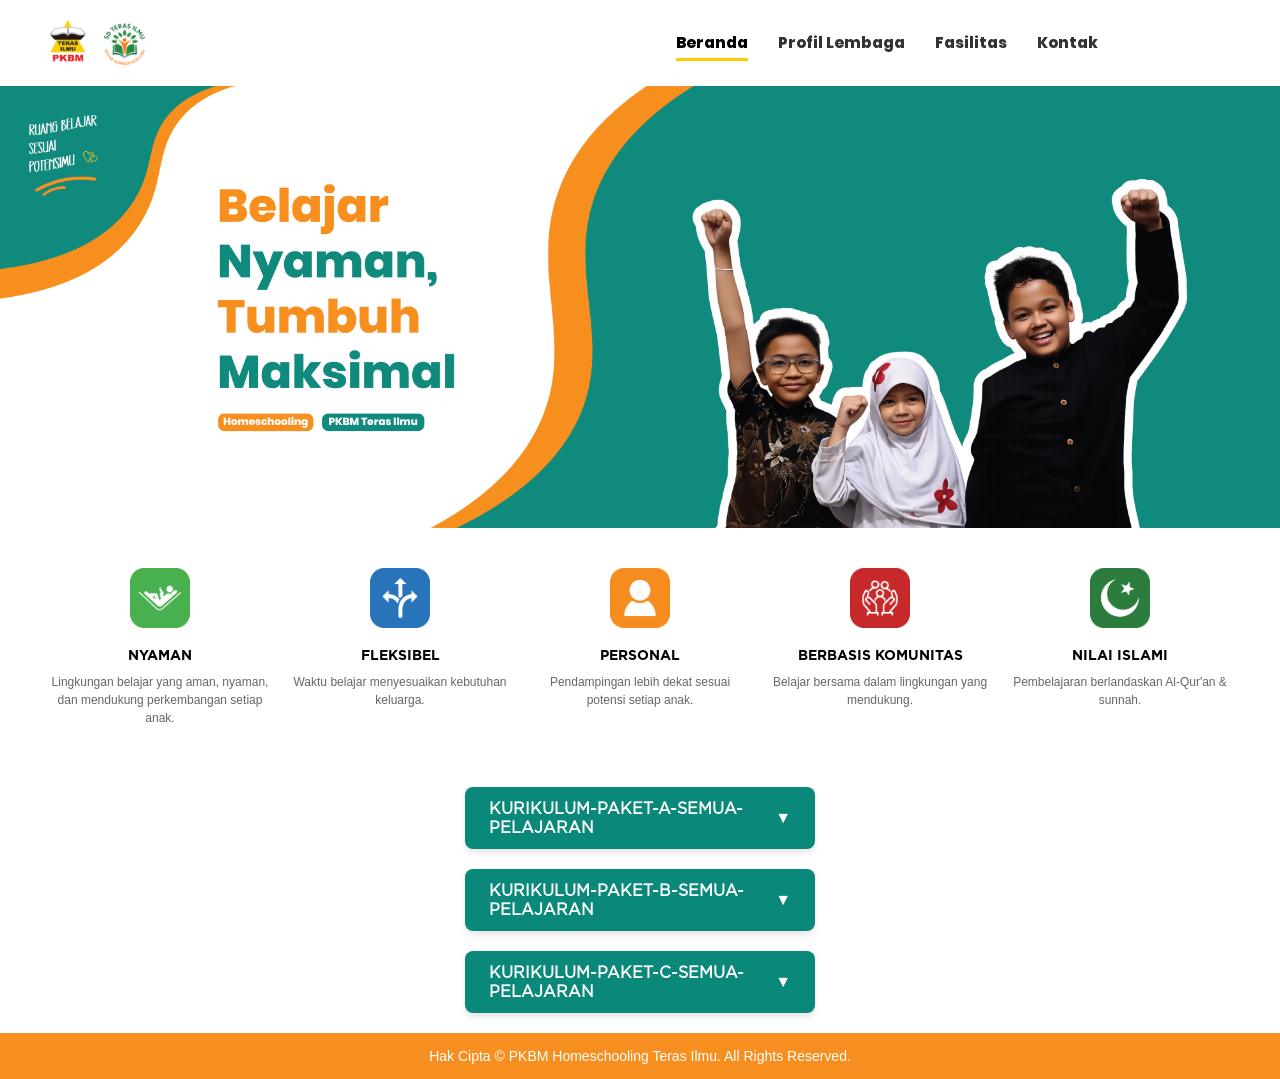
<file: index.html>
<!DOCTYPE html>
<html lang="id">
<head>
    <meta charset="UTF-8">
    <meta name="viewport" content="width=device-width, initial-scale=1.0">
    <title>PKBM Teras Ilmu - Beranda</title>
    <link rel="stylesheet" href="style.css">
</head>
<body>

   
    <header>
        <div class="logo">
            <img src="gambar/logo.png" alt="Logo PKBM Teras Ilmu">
        </div>
        <nav>
            <ul>
                <li><a href="index.html" class="active">Beranda</a></li>
                <li><a href="profile.html">Profil Lembaga</a></li>
                <li><a href="fasilitas.html">Fasilitas</a></li>
                <li><a href="kontak.html">Kontak</a></li>
            </ul>
        </nav>
        <div class="menu-toggle">
            <span></span>
            <span></span>
            <span></span>
        </div>
    </header>

    
    <main>
        
      
        <section class="banner-section">
            <img src="gambar/banner.jpg" alt="Banner Belajar Nyaman" class="gambar-banner">
        </section>


        <section class="keunggulan-section">
            
            <div class="item-keunggulan">
                <img src="gambar/nyaman.png" alt="Nyaman">
                <h3>NYAMAN</h3>
                <p>Lingkungan belajar yang aman, nyaman, dan mendukung perkembangan setiap anak.</p>
            </div>

            <div class="item-keunggulan">
                <img src="gambar/fleksibel.png" alt="Fleksibel">
                <h3>FLEKSIBEL</h3>
                <p>Waktu belajar menyesuaikan kebutuhan keluarga.</p>
            </div>

            <div class="item-keunggulan">
                <img src="gambar/personal.png" alt="Personal">
                <h3>PERSONAL</h3>
                <p>Pendampingan lebih dekat sesuai potensi setiap anak.</p>
            </div>

            <div class="item-keunggulan">
                <img src="gambar/berbasis komunitas.png" alt="Berbasis Komunitas">
                <h3>BERBASIS KOMUNITAS</h3>
                <p>Belajar bersama dalam lingkungan yang mendukung.</p>
            </div>

            <div class="item-keunggulan">
                <img src="gambar/islami.png" alt="Nilai Islami">
                <h3>NILAI ISLAMI</h3>
                <p>Pembelajaran berlandaskan Al-Qur'an & sunnah.</p>
            </div>

        </section>

    </main>

    <div class="kurikulum-section">

    <h1 class="tombol-kurikulum" onclick="toggleKurikulum('isi-1', 'ikon-1')">
        KURIKULUM-PAKET-A-SEMUA-PELAJARAN <span id="ikon-1">&#9660;</span>
    </h1>
    <div id="isi-1" class="kurikulum-content">
        <iframe src="dokumen/KURIKULUM-PAKET-A-SEMUA-PELAJARAN.pdf" width="100%" height="600px" style="border: 1px solid #ccc; border-radius: 8px;"></iframe>
    </div>

    <h1 class="tombol-kurikulum" onclick="toggleKurikulum('isi-2', 'ikon-2')">
       KURIKULUM-PAKET-B-SEMUA-PELAJARAN <span id="ikon-2">&#9660;</span>
    </h1>
    <div id="isi-2" class="kurikulum-content">
        <iframe src="dokumen/KURIKULUM-PAKET-B-SEMUA-PELAJARAN.pdf" width="100%" height="600px" style="border: 1px solid #ccc; border-radius: 8px;"></iframe>
    </div>

    <h1 class="tombol-kurikulum" onclick="toggleKurikulum('isi-3', 'ikon-3')">
        KURIKULUM-PAKET-C-SEMUA-PELAJARAN <span id="ikon-3">&#9660;</span>
    </h1>
    <div id="isi-3" class="kurikulum-content">
        <iframe src="dokumen/KURIKULUM-PAKET-C-SEMUA-PELAJARAN.pdf" width="100%" height="600px" style="border: 1px solid #ccc; border-radius: 8px;"></iframe>
    </div>

</div>
    <footer>
        <p>Hak Cipta © PKBM Homeschooling Teras Ilmu. All Rights Reserved.</p>
    </footer>
    <script src="script.js"></script>

    <script>
    function toggleKurikulum(idIsi, idIkon) {
        var konten = document.getElementById(idIsi);
        var panah = document.getElementById(idIkon);

        if (konten.style.display === "block") {
            konten.style.display = "none";
            panah.innerHTML = "&#9660;";
        } else {
            konten.style.display = "block";
            panah.innerHTML = "&#9650;";
        }
    }
</script>
</body>
</html>
</file>
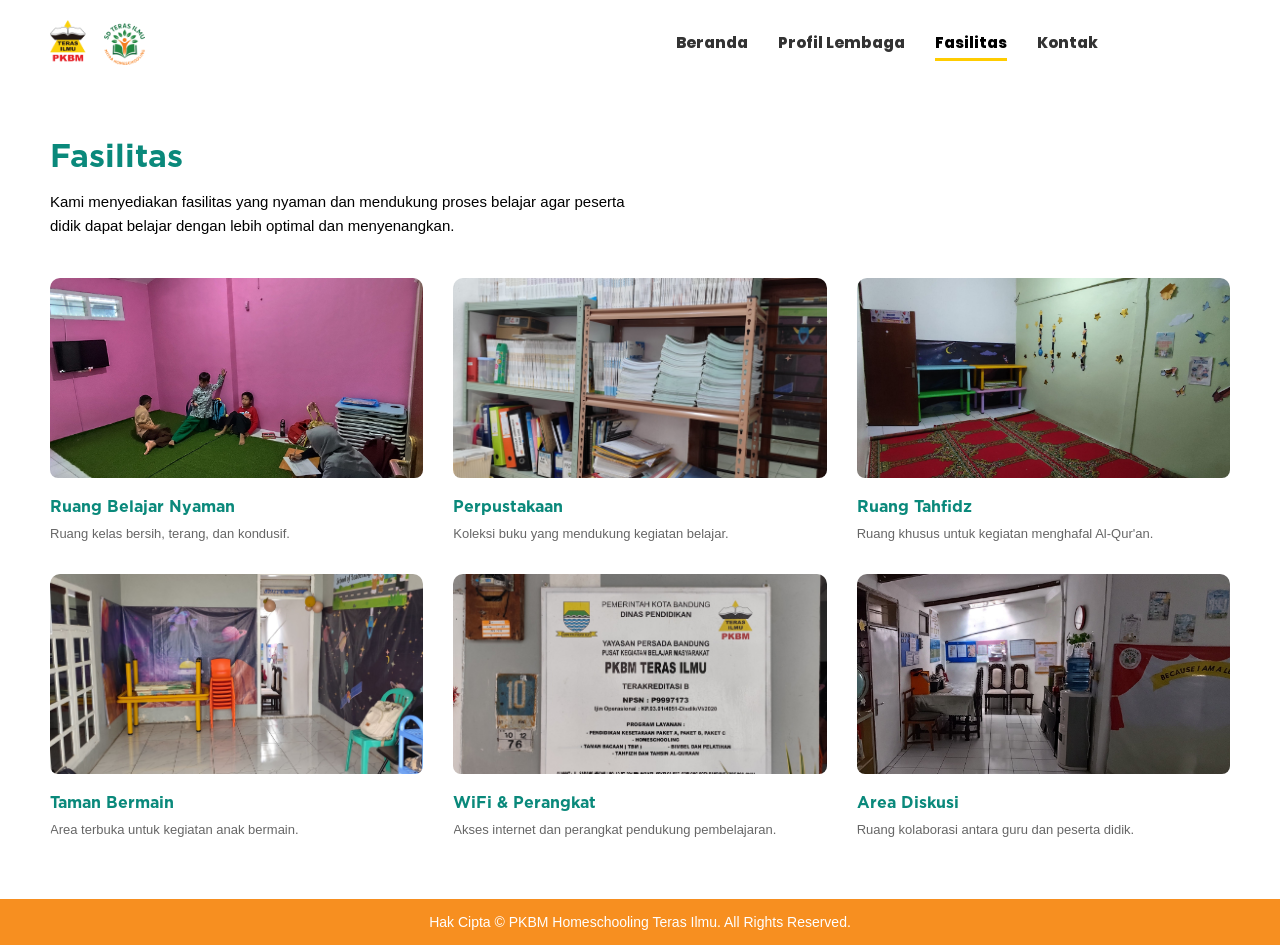
<file: fasilitas.html>
<!DOCTYPE html>
<html lang="id">
<head>
    <meta charset="UTF-8">
    <meta name="viewport" content="width=device-width, initial-scale=1.0">
    <title>PKBM Teras Ilmu - Fasilitas</title>
    <link rel="preconnect" href="https://fonts.googleapis.com">
    <link rel="preconnect" href="https://fonts.gstatic.com" crossorigin>
    <link href="https://fonts.googleapis.com/css2?family=Poppins:wght@400;600;700&display=swap" rel="stylesheet">
    <link rel="stylesheet" href="style.css">
</head>
<body>

   
    <header>
       <div class="logo">
          <img src="gambar/logo.png" alt="Logo PKBM Teras Ilmu">
        </div>
        <nav>
            <ul>
                <li><a href="index.html">Beranda</a></li>
                <li><a href="profile.html">Profil Lembaga</a></li>
                <li><a href="fasilitas.html" class="active">Fasilitas</a></li>
                <li><a href="kontak.html">Kontak</a></li>
            </ul>
        </nav>

        <div class="menu-toggle">
            <span></span>
            <span></span>
            <span></span>
        </div>
    </header>
    <main>
        
       
        <section class="fasilitas-intro">
            <h2>Fasilitas</h2>
            <p>Kami menyediakan fasilitas yang nyaman dan mendukung proses belajar agar peserta didik dapat belajar dengan lebih optimal dan menyenangkan.</p>
        </section>

        
        <section class="fasilitas-grid">
            
            
            <div class="fasilitas-card">
                <img src="gambar/ruang tahfizd.jpeg" alt="Ruang Belajar Nyaman" class="foto-fasilitas" onclick="bukaModal(this.src)">
                <h4>Ruang Belajar Nyaman</h4>
                <p>Ruang kelas bersih, terang, dan kondusif.</p>
            </div>

            
            <div class="fasilitas-card">
                <img src="gambar/perpustakaan.jpeg" alt="Perpustakaan" class="foto-fasilitas" onclick="bukaModal(this.src)">
                <h4>Perpustakaan</h4>
                <p>Koleksi buku yang mendukung kegiatan belajar.</p>
            </div>

           
            <div class="fasilitas-card">
                <img src="gambar/ruang belajar.jpeg" alt="Ruang Tahfidz" class="foto-fasilitas" onclick="bukaModal(this.src)">
                <h4>Ruang Tahfidz</h4>
                <p>Ruang khusus untuk kegiatan menghafal Al-Qur'an.</p>
            </div>

            <div class="fasilitas-card">
                <img src="gambar/taman bermain.jpeg" alt="Taman Belajar" class="foto-fasilitas" onclick="bukaModal(this.src)">
                <h4>Taman Bermain</h4>
                <p>Area terbuka untuk kegiatan anak bermain.</p>
            </div>

            <div class="fasilitas-card">
                <img src="gambar/widper.jpeg" alt="WiFi & Perangkat" class="foto-fasilitas" onclick="bukaModal(this.src)">
                <h4>WiFi & Perangkat</h4>
                <p>Akses internet dan perangkat pendukung pembelajaran.</p>
            </div>

            <div class="fasilitas-card">
                <img src="gambar/area diskusi.jpeg" alt="Kegiatan Kreatif" class="foto-fasilitas" onclick="bukaModal(this.src)">
                <h4>Area Diskusi</h4>
                <p>Ruang kolaborasi antara guru dan peserta didik.</p>
            </div>

        </section>

    </main>

    <footer>
        <p>Hak Cipta © PKBM Homeschooling Teras Ilmu. All Rights Reserved.</p>
    </footer>
    <script src="script.js"></script>

<div id="modal-foto" class="modal-latar" onclick="tutupModal()">
    <span class="tombol-tutup">&times;</span>
    <img class="isi-foto-besar" id="foto-besar">
</div>

</body>
</html>
</file>
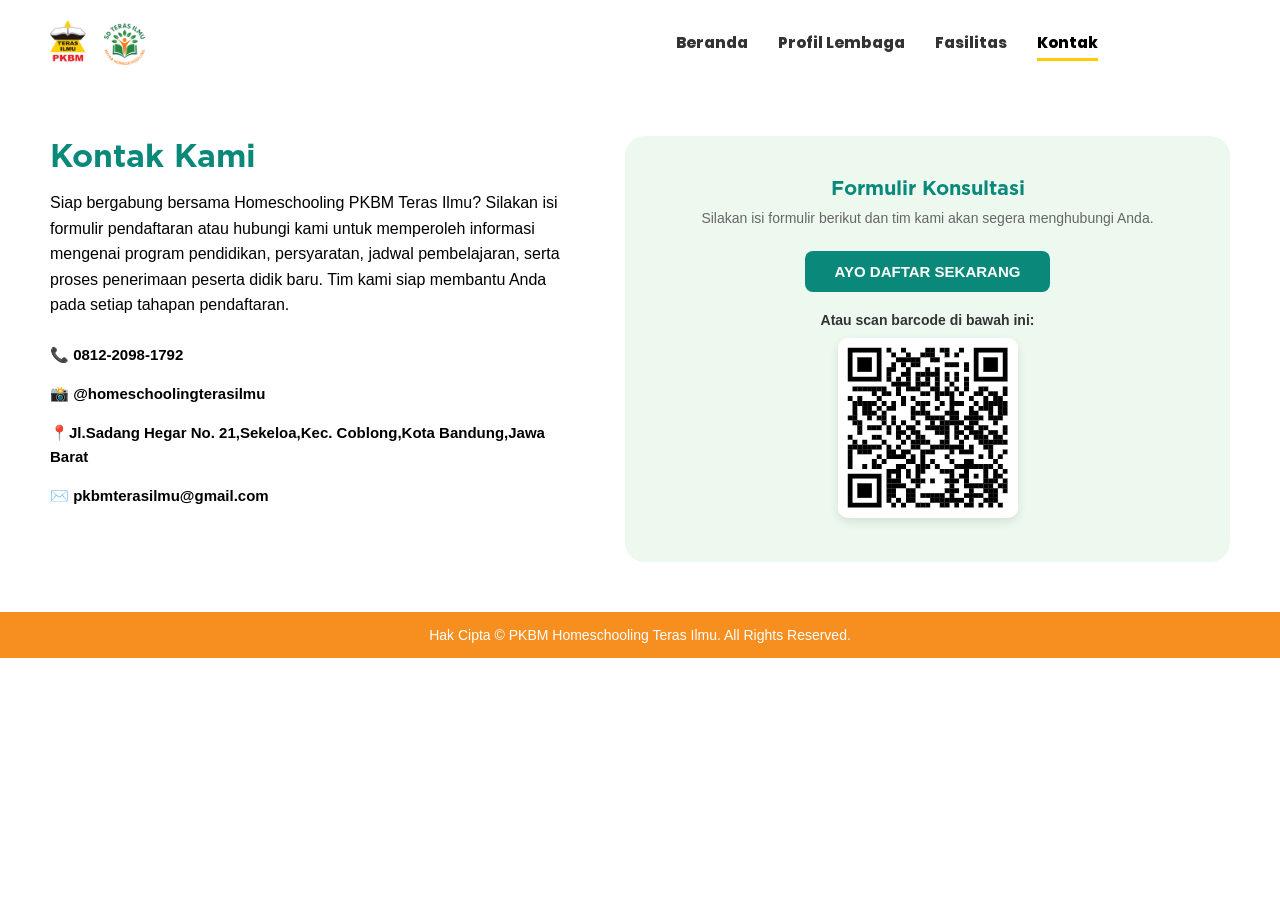
<file: kontak.html>
<!DOCTYPE html>
<html lang="id">
<head>
    <meta charset="UTF-8">
    <meta name="viewport" content="width=device-width, initial-scale=1.0">
    <title>PKBM Teras Ilmu - Kontak</title>
    <link rel="preconnect" href="https://fonts.googleapis.com">
    <link rel="preconnect" href="https://fonts.gstatic.com" crossorigin>
    <link href="https://fonts.googleapis.com/css2?family=Poppins:wght@400;600;700&display=swap" rel="stylesheet">
    <link rel="stylesheet" href="style.css">
</head>
<body>

   
    <header>
        <div class="logo">
           <img src="gambar/logo.png" alt="Logo PKBM Teras Ilmu">
        </div>
        
        <nav>
            <ul>
                <li><a href="index.html">Beranda</a></li>
                <li><a href="profile.html">Profil Lembaga</a></li>
                <li><a href="fasilitas.html">Fasilitas</a></li>
                <li><a href="kontak.html" class="active">Kontak</a></li>
            </ul>
        </nav>
        <div class="menu-toggle">
            <span></span>
            <span></span>
            <span></span>
        </div>
    </header>

    <main>
        <section class="kontak-section">
            
           
            <div class="kontak-info">
                <h2>Kontak Kami</h2>
                <p>Siap bergabung bersama Homeschooling PKBM Teras Ilmu?
                Silakan isi formulir pendaftaran atau hubungi kami untuk memperoleh informasi mengenai program pendidikan, persyaratan, jadwal pembelajaran, serta proses penerimaan peserta didik baru. Tim kami siap membantu Anda pada setiap tahapan pendaftaran. </p>
                <div class="info-list"> 
                    <p>📞 0812-2098-1792</p>
                    <p>📸 @homeschoolingterasilmu</p>
                    <p>📍Jl.Sadang Hegar No. 21,Sekeloa,Kec. Coblong,Kota Bandung,Jawa Barat </p>
                    <p>✉️ pkbmterasilmu@gmail.com</p>
                </div>
            </div>

            
            <div class="kontak-action">
                <h3>Formulir Konsultasi</h3>
                <p>Silakan isi formulir berikut dan tim kami akan segera menghubungi Anda.</p>
                
                
                <a href="https://forms.gle/WHzhKwwa4VSBG3Rb7" target="_blank" class="btn-gform">AYO DAFTAR SEKARANG</a>
                
                <div class="barcode-container">
                    <p>Atau scan barcode di bawah ini:</p>
                    <img src="gambar/qr.png" alt="Barcode Google Form">
                </div>
            </div>

        </section>
    </main>

    <footer>
        <p>Hak Cipta © PKBM Homeschooling Teras Ilmu. All Rights Reserved.</p>
    </footer>
<script src="script.js"></script>
</body>
</html>
</file>
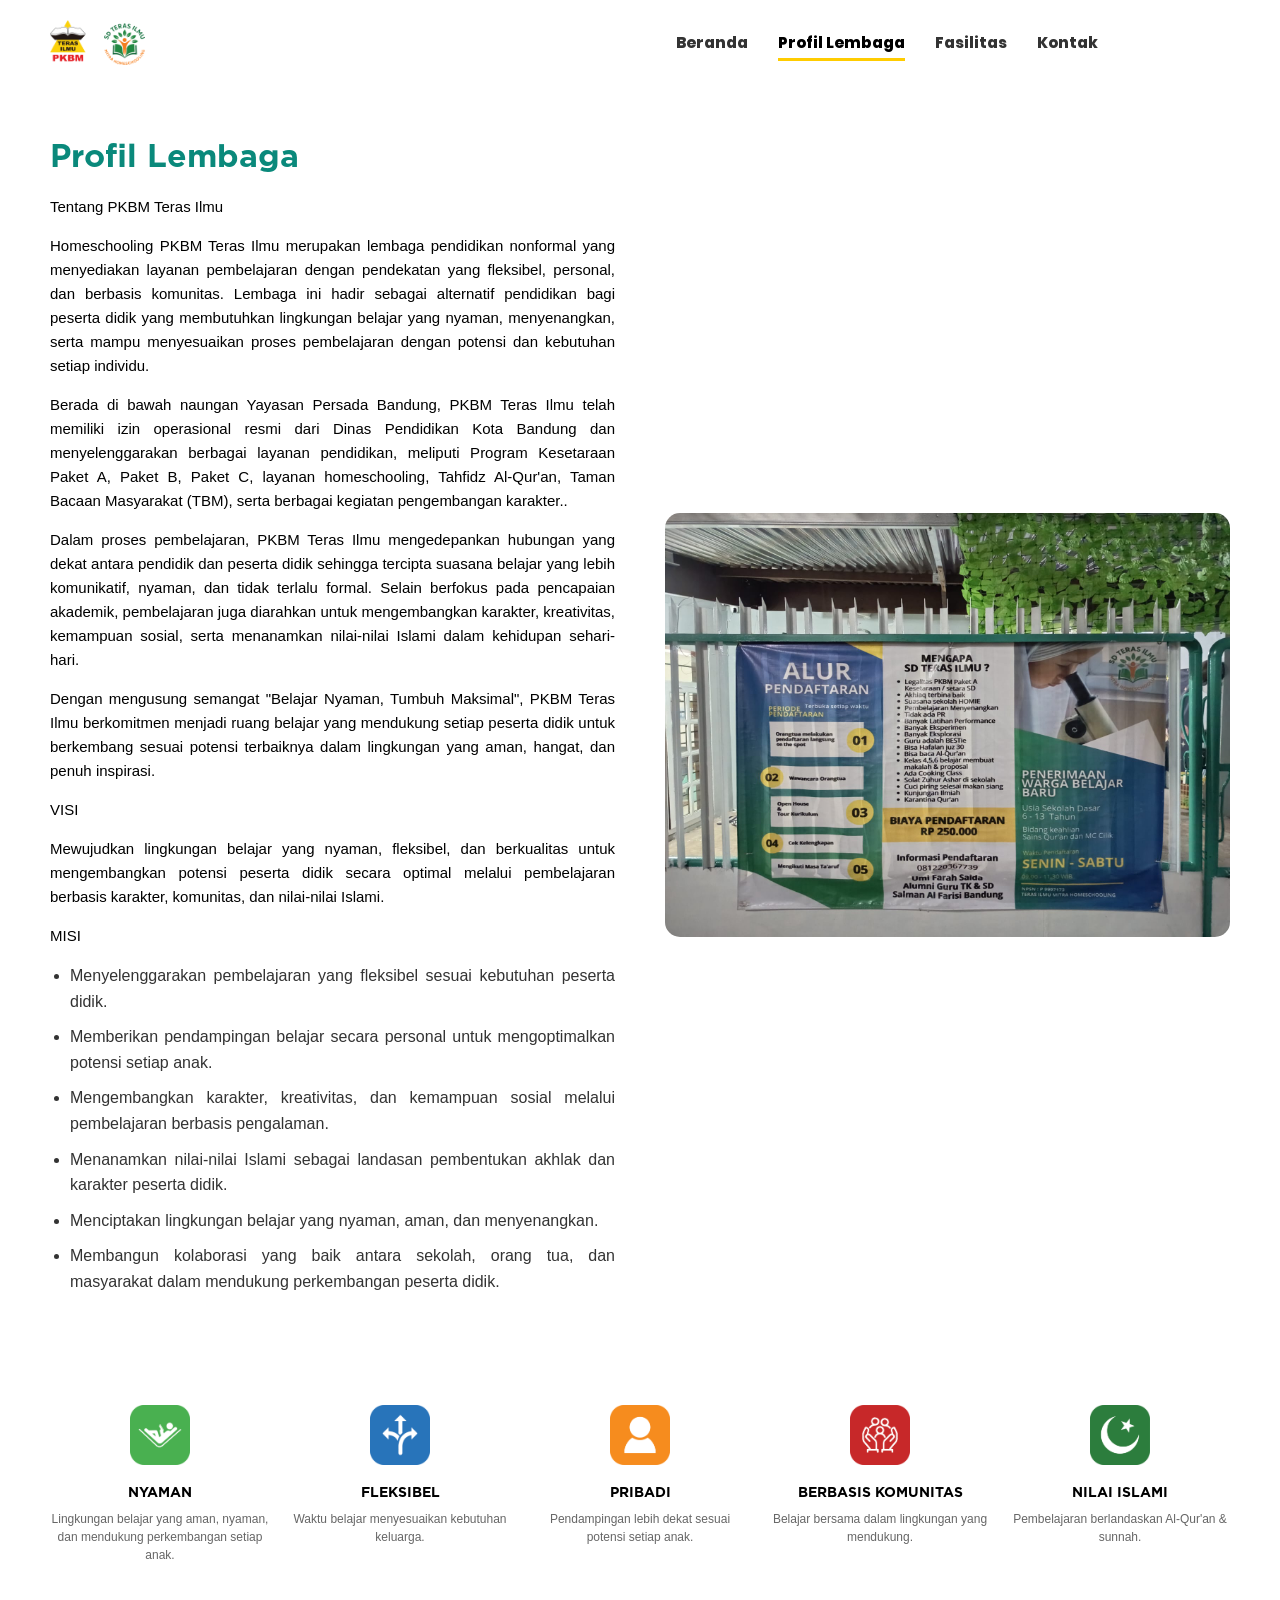
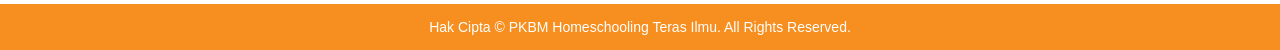
<file: profile.html>
<!DOCTYPE html>
<html lang="id">
<head>
    <meta charset="UTF-8">
    <meta name="viewport" content="width=device-width, initial-scale=1.0">
    <title>PKBM Teras Ilmu - Profil Lembaga</title>
    <link rel="preconnect" href="https://fonts.googleapis.com">
    <link rel="preconnect" href="https://fonts.gstatic.com" crossorigin>
    <link href="https://fonts.googleapis.com/css2?family=Poppins:wght@400;600;700&display=swap" rel="stylesheet">
    <!-- Menghubungkan ke CSS yang sama -->
    <link rel="stylesheet" href="style.css">
</head>
<body>

   
    <header>
       <div class="logo">
            <img src="gambar/logo.png" alt="Logo PKBM Teras Ilmu">
        </div>
        
        <nav>
            <ul>
                <li><a href="index.html">Beranda</a></li>
                <li><a href="profile.html" class="active">Profil Lembaga</a></li>
                <li><a href="fasilitas.html">Fasilitas</a></li>
                <li><a href="kontak.html">Kontak</a></li>
            </ul>
        </nav>
        <div class="menu-toggle">
            <span></span>
            <span></span>
            <span></span>
        </div>
    </header>
    <main>
        
       
        <section class="profile-section">
            <div class="profile-teks">
                <h2>Profil Lembaga</h2>
                <p>Tentang PKBM Teras Ilmu</p>
                <p>Homeschooling PKBM Teras Ilmu merupakan lembaga pendidikan nonformal yang menyediakan layanan pembelajaran dengan pendekatan yang fleksibel, personal, dan berbasis komunitas. Lembaga ini hadir sebagai alternatif pendidikan bagi peserta didik yang membutuhkan lingkungan belajar yang nyaman, menyenangkan, serta mampu menyesuaikan proses pembelajaran dengan potensi dan kebutuhan setiap individu.</p>

                <p>Berada di bawah naungan Yayasan Persada Bandung, PKBM Teras Ilmu telah memiliki izin operasional resmi dari Dinas Pendidikan Kota Bandung dan menyelenggarakan berbagai layanan pendidikan, meliputi Program Kesetaraan Paket A, Paket B, Paket C, layanan homeschooling, Tahfidz Al-Qur'an, Taman Bacaan Masyarakat (TBM), serta berbagai kegiatan pengembangan karakter..</p>
                <p>Dalam proses pembelajaran, PKBM Teras Ilmu mengedepankan hubungan yang dekat antara pendidik dan peserta didik sehingga tercipta suasana belajar yang lebih komunikatif, nyaman, dan tidak terlalu formal. Selain berfokus pada pencapaian akademik, pembelajaran juga diarahkan untuk mengembangkan karakter, kreativitas, kemampuan sosial, serta menanamkan nilai-nilai Islami dalam kehidupan sehari-hari.</p>
                <p>Dengan mengusung semangat "Belajar Nyaman, Tumbuh Maksimal", PKBM Teras Ilmu berkomitmen menjadi ruang belajar yang mendukung setiap peserta didik untuk berkembang sesuai potensi terbaiknya dalam lingkungan yang aman, hangat, dan penuh inspirasi. </p>
                <p>VISI</p>
                <P>Mewujudkan lingkungan belajar yang nyaman, fleksibel, dan berkualitas untuk mengembangkan potensi peserta didik secara optimal melalui pembelajaran berbasis karakter, komunitas, dan nilai-nilai Islami. </P>
                <P>MISI</P>
                <ul>
                    <li>Menyelenggarakan pembelajaran yang fleksibel sesuai kebutuhan peserta didik.</li>
                    <li>Memberikan pendampingan belajar secara personal untuk mengoptimalkan potensi setiap anak.</li>
                    <li>Mengembangkan karakter, kreativitas, dan kemampuan sosial melalui pembelajaran berbasis pengalaman.</li>
                    <li>Menanamkan nilai-nilai Islami sebagai landasan pembentukan akhlak dan karakter peserta didik.</li>
                    <li>Menciptakan lingkungan belajar yang nyaman, aman, dan menyenangkan.</li>
                    <li>Membangun kolaborasi yang baik antara sekolah, orang tua, dan masyarakat dalam mendukung perkembangan peserta didik.</li>
                </ul>
            </div>
            <div class="profile-gambar">
               
                <img src="gambar/profil.jpeg" alt="Gedung PKBM Teras Ilmu">
            </div>
        </section>

        <section class="keunggulan-section">
            <div class="item-keunggulan">
                <img src="gambar/nyaman.png" alt="Nyaman">
                <h3>NYAMAN</h3>
                <p>Lingkungan belajar yang aman, nyaman, dan mendukung perkembangan setiap anak.</p>
            </div>
            <div class="item-keunggulan">
                <img src="gambar/fleksibel.png" alt="Fleksibel">
                <h3>FLEKSIBEL</h3>
                <p>Waktu belajar menyesuaikan kebutuhan keluarga.</p>
            </div>
            <div class="item-keunggulan">
                <img src="gambar/personal.png" alt="Personal">
                <h3>PRIBADI</h3>
                <p>Pendampingan lebih dekat sesuai potensi setiap anak.</p>
            </div>
            <div class="item-keunggulan">
                <img src="gambar/berbasis komunitas.png" alt="Berbasis Komunitas">
                <h3>BERBASIS KOMUNITAS</h3>
                <p>Belajar bersama dalam lingkungan yang mendukung.</p>
            </div>
            <div class="item-keunggulan">
                <img src="gambar/islami.png" alt="Nilai Islami">
                <h3>NILAI ISLAMI</h3>
                <p>Pembelajaran berlandaskan Al-Qur'an & sunnah.</p>
            </div>
        </section>

    </main>

    <footer>
        <p>Hak Cipta © PKBM Homeschooling Teras Ilmu. All Rights Reserved.</p>
    </footer>
<script src="script.js"></script>
</body>
</html>
</file>
<file: style.css>
@font-face {
    font-family: 'GothamBook';
    src: url('font/Gotham-Book.otf') format('opentype');
}

@font-face {
    font-family: 'GothamBold';
    src: url('font/Gotham-Bold.otf') format('opentype');
}

@font-face {
    font-family: 'PoppinsExtraBold';
    src: url('font/Poppins-ExtraBold.ttf') format('truetype');
}


* {
    margin: 0;
    padding: 0;
    box-sizing: border-box;
    font-family: 'GothamBook', sans-serif; 
}

body {
    background-color: #ffffff;
    color: #333333;
}

nav ul li a {
    font-family: 'PoppinsExtraBold', sans-serif; 
    text-decoration: none;
    color: #333333;
    font-size: 15px;
    padding-bottom: 5px;
    transition: all 0.3s ease;
}

h1, h2, h3, h4, .teks-logo {
    font-family: 'GothamBold', sans-serif; 
}
* {
    margin: 0;
    padding: 0;
    box-sizing: border-box;
    font-family: 'Segoe UI', Tahoma, Geneva, Verdana, sans-serif; 
}

body {
    background-color: #ffffff;
    color: #333333;
}

header {
    display: flex;
    justify-content: space-between; 
    align-items: center;
    padding: 20px 50px;
    background-color: #ffffff;
    border-bottom: 0.5px solid #ffffff; 
}
.logo {
    display: flex;
    align-items: center; 
    gap: 40px; 
}

.logo img {
    height: 45px; 
    width: auto;  
}


.teks-logo {
    font-family: 'GothamBold', sans-serif;
    font-size: 22px;
    color: #1a4d9c;
    letter-spacing: 1px;
}

nav {
    flex: 1; 
    display: flex;
    justify-content: center; 
}

nav ul {
    display: flex;
    list-style: none; 
    gap: 30px; 
    transform: translateX(200px);
}

nav ul li a {
    text-decoration: none; 
    color: #333333;
    font-weight: 600;
    font-size: 15px;
    padding-bottom: 5px;
    transition: all 0.3s ease;
}

nav ul li a.active, 
nav ul li a:hover {
    border-bottom: 3px solid #ffcc00; 
    color: #000000;
}

.banner-section {
    width: 100%;
}

.gambar-banner {
    width: 100%; 
    height: auto;
    display: block;
}

.keunggulan-section {
    display: flex;
    justify-content: space-between; 
    align-items: flex-start;
    padding: 40px 50px;
    background-color: #ffffff;
    gap: 20px;
}

.item-keunggulan {
    flex: 1; 
    text-align: center; 
}

.item-keunggulan img {
    height: 60px;
    margin-bottom: 15px;
}

.item-keunggulan h3 {
    font-size: 14px;
    color: #000000; 
    margin-bottom: 10px;
    text-transform: uppercase;
}

.item-keunggulan p {
    font-size: 12px;
    color: #666666;
    line-height: 1.5;
}

footer {
    background-color: #f78f20 ; 
    color: white;
    text-align: center;
    padding: 15px 20px;
    font-family: 'GothamBook', sans-serif;
    font-size: 14px;
}

.profile-section {
    display: flex; 
    justify-content: space-between;
    align-items: center;
    padding: 50px;
    gap: 50px; 
}

.profile-teks {
    flex: 1; 
}

.profile-teks h2 {
    font-size: 32px;
    color: #0a897b ; 
    margin-bottom: 20px;
}

.profile-teks p {
    font-size: 15px;
    color: #000000;
    line-height: 1.6;
    margin-bottom: 15px;
    text-align: justify; 
}

.profile-gambar {
    flex: 1; 
    display: flex;
    justify-content: flex-end; 
}

.profile-gambar img {
    max-width: 100%;
    border-radius: 15px; 
}
.profile-teks ul {
    padding-left: 20px;
    margin-bottom: 20px;
}

.profile-teks ul li {
    list-style-position: outside; 
    text-align: justify;
    line-height: 1.6;
    margin-bottom: 10px;
}

.fasilitas-intro {
    padding: 50px 50px 20px 50px;
}

.fasilitas-intro h2 {
    font-size: 32px;
    color: #0a897b; 
    margin-bottom: 15px;
}

.fasilitas-intro p {
    font-size: 15px;
    color: #000000;
    max-width: 600px; 
    line-height: 1.6;
}

.fasilitas-grid {
    display: grid;
    grid-template-columns: repeat(3, 1fr); 
    gap: 30px; 
    padding: 20px 50px 60px 50px;
}

.fasilitas-card {
    background-color: #ffffff;
    border-radius: 10px;
    overflow: hidden; 
}

.fasilitas-card img {
    width: 100%; 
    height: 200px; 
    object-fit: cover; 
    border-radius: 8px; 
}

.fasilitas-card h4 {
    color: #0a897b;
    font-size: 16px;
    margin: 15px 0 8px 0;
}

.fasilitas-card p {
    color: #666666;
    font-size: 13px;
    line-height: 1.5;
}

.foto-fasilitas {
    cursor: pointer;
    transition: 0.3s;
}
.foto-fasilitas:hover {
    opacity: 0.8; 
}


.modal-latar {
    display: none; 
    position: fixed; 
    z-index: 9999; 
    left: 0;
    top: 0;
    width: 100%;
    height: 100%;
    background-color: rgba(0, 0, 0, 0.5); 
    backdrop-filter: blur(8px); 
    align-items: center; 
    justify-content: center;
}

.isi-foto-besar {
    max-width: 80%; 
    max-height: 80vh; 
    border-radius: 12px; 
    box-shadow: 0 4px 20px rgba(0,0,0,0.5); 
    animation: zoomMasuk 0.3s ease; 
}

.tombol-tutup {
    position: absolute;
    top: 20px;
    right: 40px;
    color: #ffffff;
    font-size: 40px;
    font-weight: bold;
    cursor: pointer;
}


@keyframes zoomMasuk {
    from {transform: scale(0.5); opacity: 0;}
    to {transform: scale(1); opacity: 1;}
}

.kontak-section {
    display: flex;
    justify-content: space-between;
    padding: 50px;
    gap: 50px;
}

.kontak-info {
    flex: 1;
}

.kontak-info h2 {
    font-size: 32px;
    color: #0a897b; 
    margin-bottom: 15px;
}

.kontak-info p {
    color: #000000;
    line-height: 1.6;
    margin-bottom: 25px;
}

.info-list p {
    font-size: 15px;
    font-weight: 600;
    margin-bottom: 15px;
    color: #000000;
}

.kontak-action {
    flex: 1;
    background-color: #edf9ef; 
    padding: 40px;
    border-radius: 20px;
    text-align: center; 
}

.kontak-action h3 {
    color: #0a897b;
    font-size: 20px;
    margin-bottom: 10px;
}

.kontak-action p {
    color: #666666;
    font-size: 14px;
    margin-bottom: 25px;
}

.btn-gform {
    display: inline-block;
    background-color: #0a897b;
    color: white;
    padding: 12px 30px;
    border-radius: 8px;
    text-decoration: none;
    font-weight: bold;
    font-size: 15px;
    transition: background-color 0.3s;
    margin-bottom: 20px;
}

.btn-gform:hover {
    background-color: #0a897b;
}

.barcode-container p {
    margin-bottom: 10px;
    font-weight: 600;
    color: #333;
}

.barcode-container img {
    max-width: 180px;
    height: auto;
    border-radius: 10px;
    box-shadow: 0 4px 10px rgba(0,0,0,0.1); 
}

.menu-toggle {
    display: none;
    flex-direction: column;
    cursor: pointer;
    gap: 5px;
}

.menu-toggle .bar {
    width: 25px;
    height: 3px;
    background-color: #1a4d9c; 
    border-radius: 3px;
    transition: all 0.3s ease-in-out;
}

@media screen and (max-width: 768px) {
    .fasilitas-grid {
        grid-template-columns: 1fr; 
        padding: 20px; 
    }

    nav ul {
        flex-direction: row; 
       justify-content: center; 
        flex-wrap: wrap;
       gap: 7px; 
        transform: translateX(0);
        padding: 0;
        margin-top: 10px;
    }
        nav ul li a {
        font-size: 12px; 
    }
        p {
        text-align: left !important; 
    }
   
    .fasilitas-intro h2 {
        font-size: 24px;
    }
    .fasilitas-intro p {
        font-size: 14px;
    }
    
    .tombol-kurikulum {
        font-size: 14px;
        padding: 10px 15px;
    }
}
.tombol-kurikulum {
    display: flex;
    justify-content: center;
    align-items: center;
    gap: 10px; 
    
    font-family: 'GothamBook', sans-serif;
    font-size: 16px; 
    font-weight: bold;
    text-transform: uppercase;
    color: #ffffff;
    background-color: #0a897b;
    
    cursor: pointer;
    border: none;
    border-radius: 8px; 
    
    padding: 12px 24px; 
    width: 100%;
    max-width: 350px;
    margin: 20px auto; 
    
    transition: background-color 0.3s ease, transform 0.2s ease;
    box-shadow: 0 4px 6px rgba(0, 0, 0, 0.1);
}

.tombol-kurikulum:hover {
    background-color: #f78f20;
    transform: translateY(-2px);
}
.kurikulum-content {
    display: none; 
    margin-top: 20px; 
}
</file>
